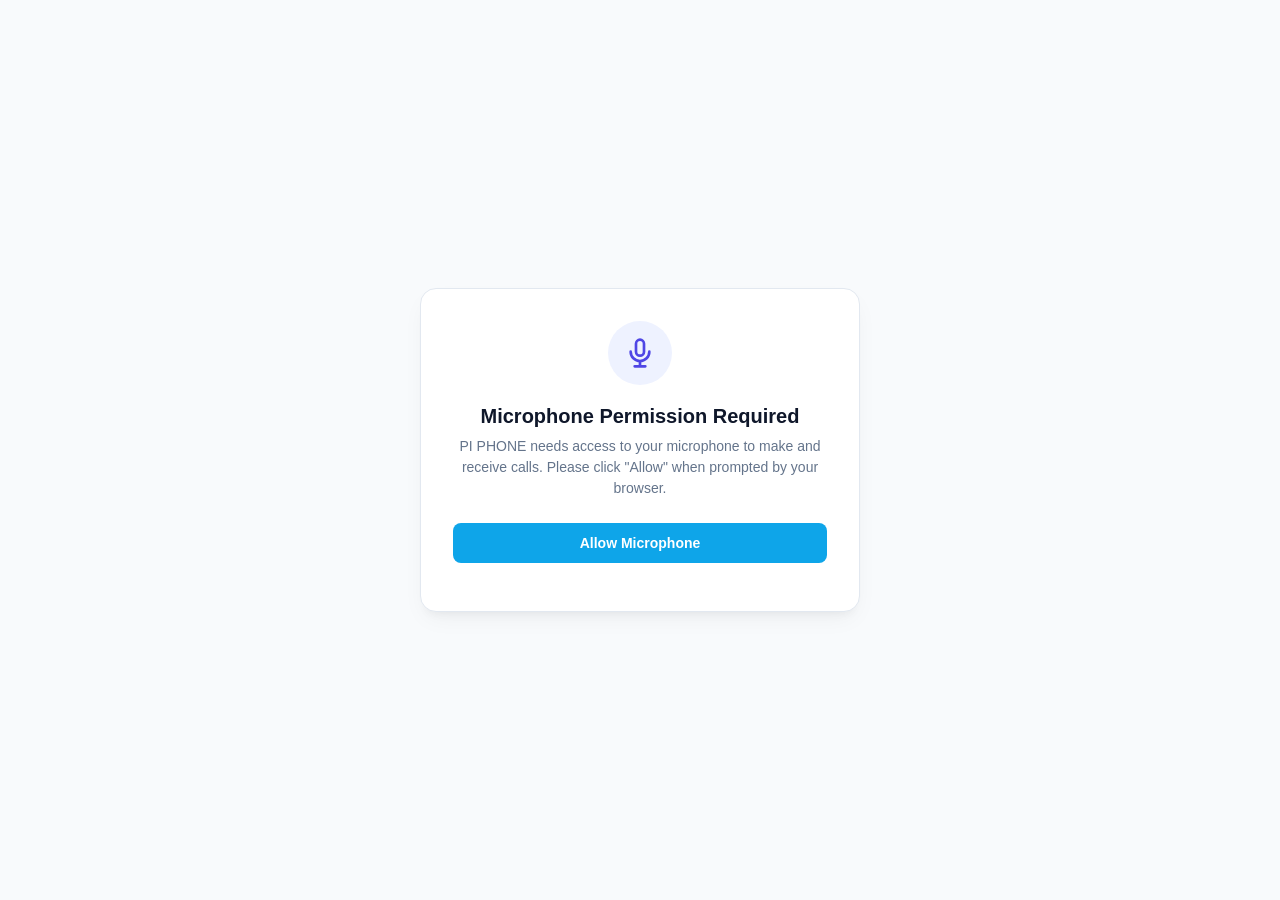
<file: permission.html>
<!DOCTYPE html>
<html lang="en">
<head>
  <meta charset="UTF-8">
  <meta name="viewport" content="width=device-width, initial-scale=1.0">
  <title>PI PHONE - Microphone Permission</title>
  <style>
    * {
      box-sizing: border-box;
      margin: 0;
      padding: 0;
      font-family: -apple-system, BlinkMacSystemFont, "Segoe UI", Roboto, Helvetica, Arial, sans-serif;
    }
    body {
      background-color: #f8fafc;
      color: #1e293b;
      min-height: 100vh;
      display: flex;
      align-items: center;
      justify-content: center;
      padding: 24px;
    }
    .card {
      background: #ffffff;
      border-radius: 16px;
      padding: 32px;
      max-width: 440px;
      width: 100%;
      text-align: center;
      box-shadow: 0 10px 25px -5px rgba(0, 0, 0, 0.05), 0 8px 10px -6px rgba(0, 0, 0, 0.05);
      border: 1px solid #e2e8f0;
    }
    .icon-wrapper {
      width: 64px;
      height: 64px;
      background: #eef2ff;
      color: #4f46e5;
      border-radius: 50%;
      display: flex;
      align-items: center;
      justify-content: center;
      margin: 0 auto 20px;
    }
    .icon-wrapper.success {
      background: #ecfdf5;
      color: #10b981;
    }
    .icon-wrapper svg {
      width: 32px;
      height: 32px;
    }
    h1 {
      font-size: 20px;
      font-weight: 700;
      margin-bottom: 8px;
      color: #0f172a;
    }
    p {
      font-size: 14px;
      color: #64748b;
      line-height: 1.5;
      margin-bottom: 24px;
    }
    .btn {
      display: inline-flex;
      align-items: center;
      justify-content: center;
      background-color: #0ea5e9;
      color: #ffffff;
      font-weight: 600;
      font-size: 14px;
      padding: 12px 24px;
      border-radius: 8px;
      border: none;
      cursor: pointer;
      width: 100%;
      transition: background-color 0.2s ease;
    }
    .btn:hover {
      background-color: #0284c7;
    }
    .status-text {
      font-size: 13px;
      margin-top: 16px;
      color: #64748b;
    }
  </style>
</head>
<body>
  <div class="card">
    <div id="iconBox" class="icon-wrapper">
      <svg xmlns="http://www.w3.org/2000/svg" fill="none" viewBox="0 0 24 24" stroke="currentColor">
        <path stroke-linecap="round" stroke-linejoin="round" stroke-width="2" d="M19 11a7 7 0 01-7 7m0 0a7 7 0 01-7-7m7 7v4m0 0H8m4 0h4m-4-8a3 3 0 01-3-3V5a3 3 0 116 0v6a3 3 0 01-3 3z" />
      </svg>
    </div>
    <h1 id="titleText">Microphone Permission Required</h1>
    <p id="descText">
      PI PHONE needs access to your microphone to make and receive calls. Please click "Allow" when prompted by your browser.
    </p>
    <button id="requestBtn" type="button" class="btn" style="cursor: pointer;">Allow Microphone</button>
    <div id="statusText" class="status-text"></div>
  </div>

  <script src="./permission.js"></script>
</body>
</html>
</file>
